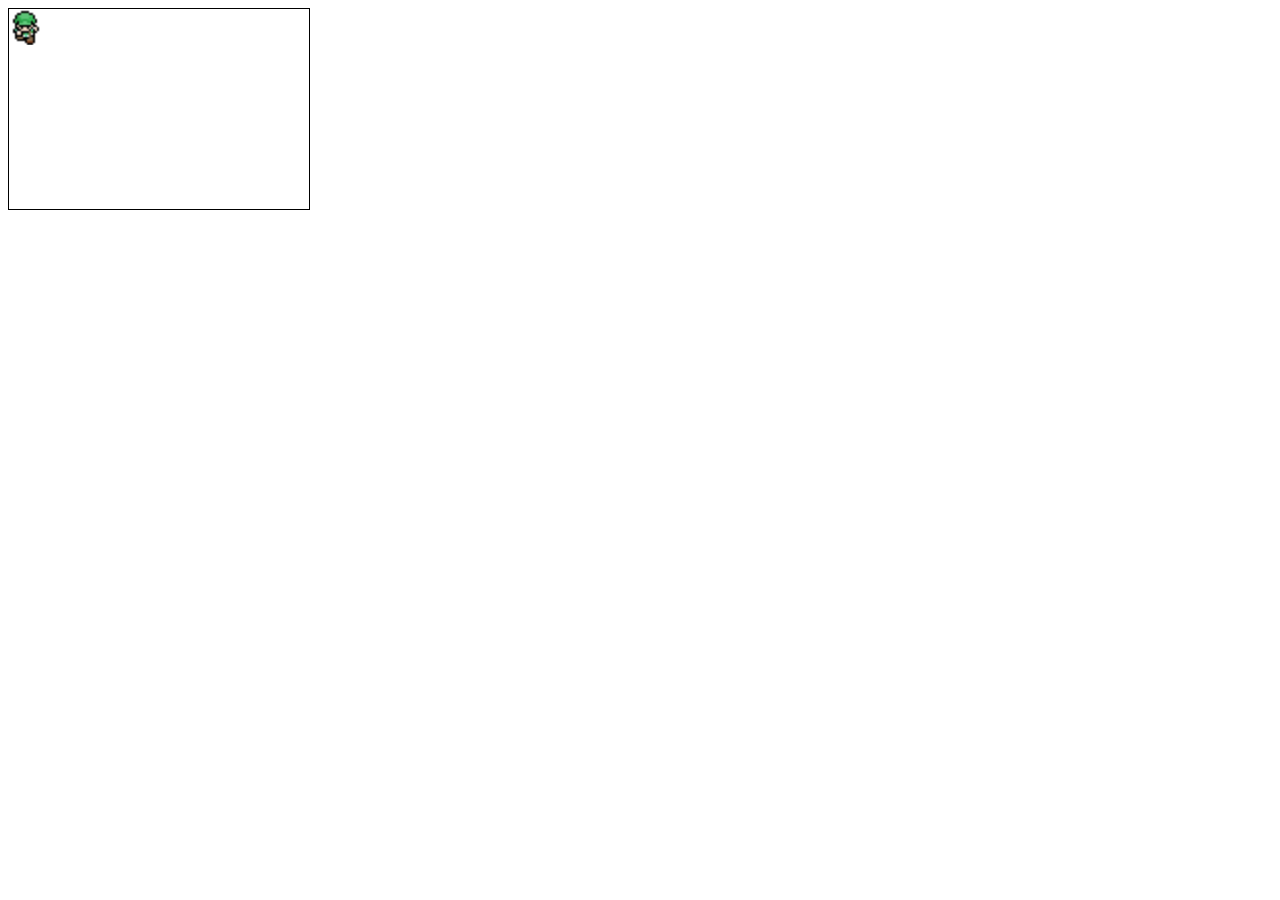
<file: animating_spritesheet/index.html>
<!DOCTYPE html>
<html lang="en">
  <head>
    <meta charset="UTF-8" />
    <meta http-equiv="X-UA-Compatible" content="IE=edge" />
    <meta name="viewport" content="width=device-width, initial-scale=1.0" />
    <link rel="stylesheet" href="./style.css" />
    <title>Animating Sprite Sheets With JavaScript</title>
  </head>
  <body>
    <canvas width="300" height="200"></canvas>
    <script src="./index.js"></script>
  </body>
</html>

<!-- https://dev.to/martyhimmel/animating-sprite-sheets-with-javascript-ag3 -->
</file>
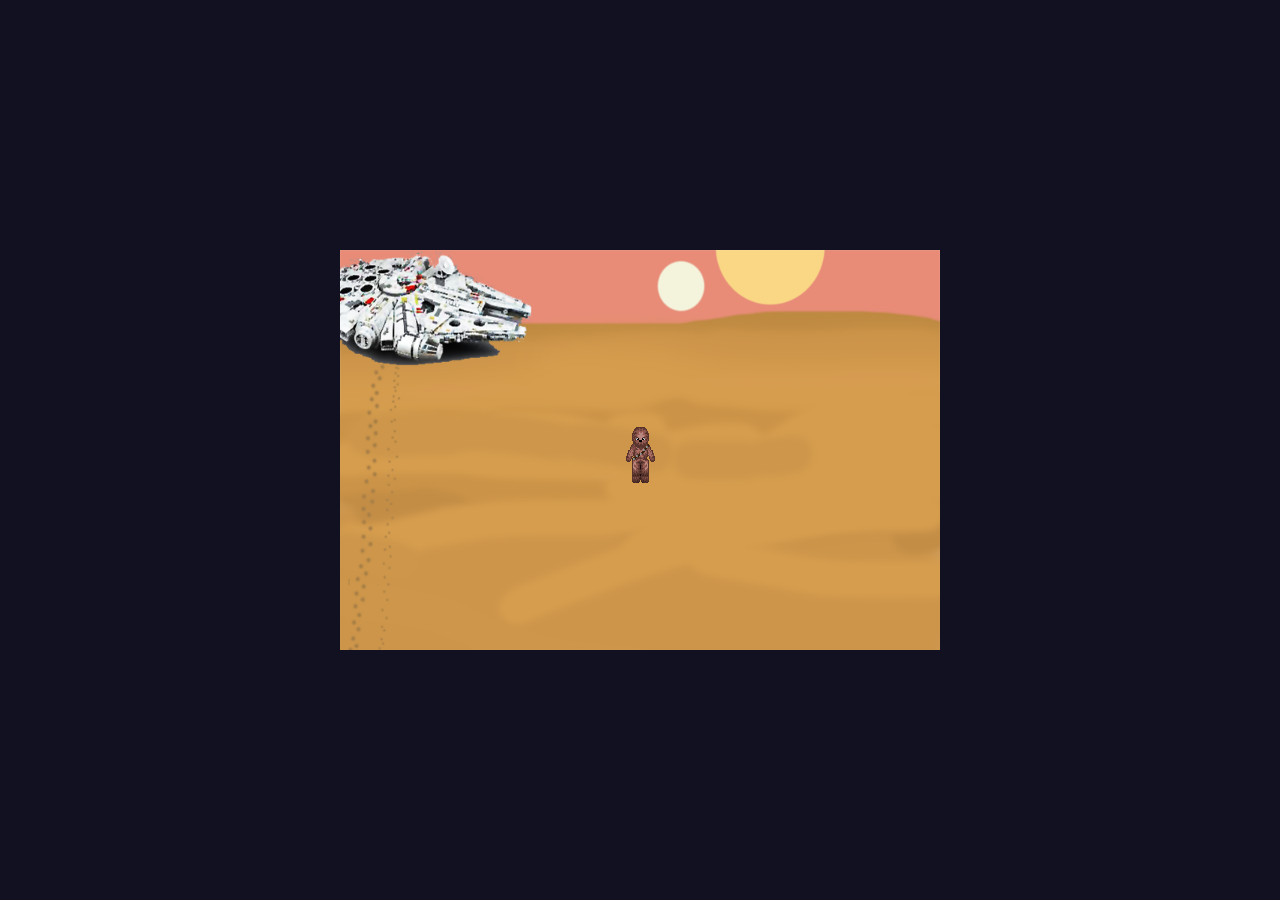
<file: gameloop-class-02/index.html>
<!DOCTYPE html>
<html lang="en">
  <head>
    <meta charset="UTF-8" />
    <meta http-equiv="X-UA-Compatible" content="IE=edge" />
    <meta name="viewport" content="width=device-width, initial-scale=1.0" />
    <link rel="stylesheet" href="./style.css" />
    <title>game-loop-class-02</title>
    <script src="./index.js" type="module" defer></script>
  </head>
  <body></body>
</html>
</file>
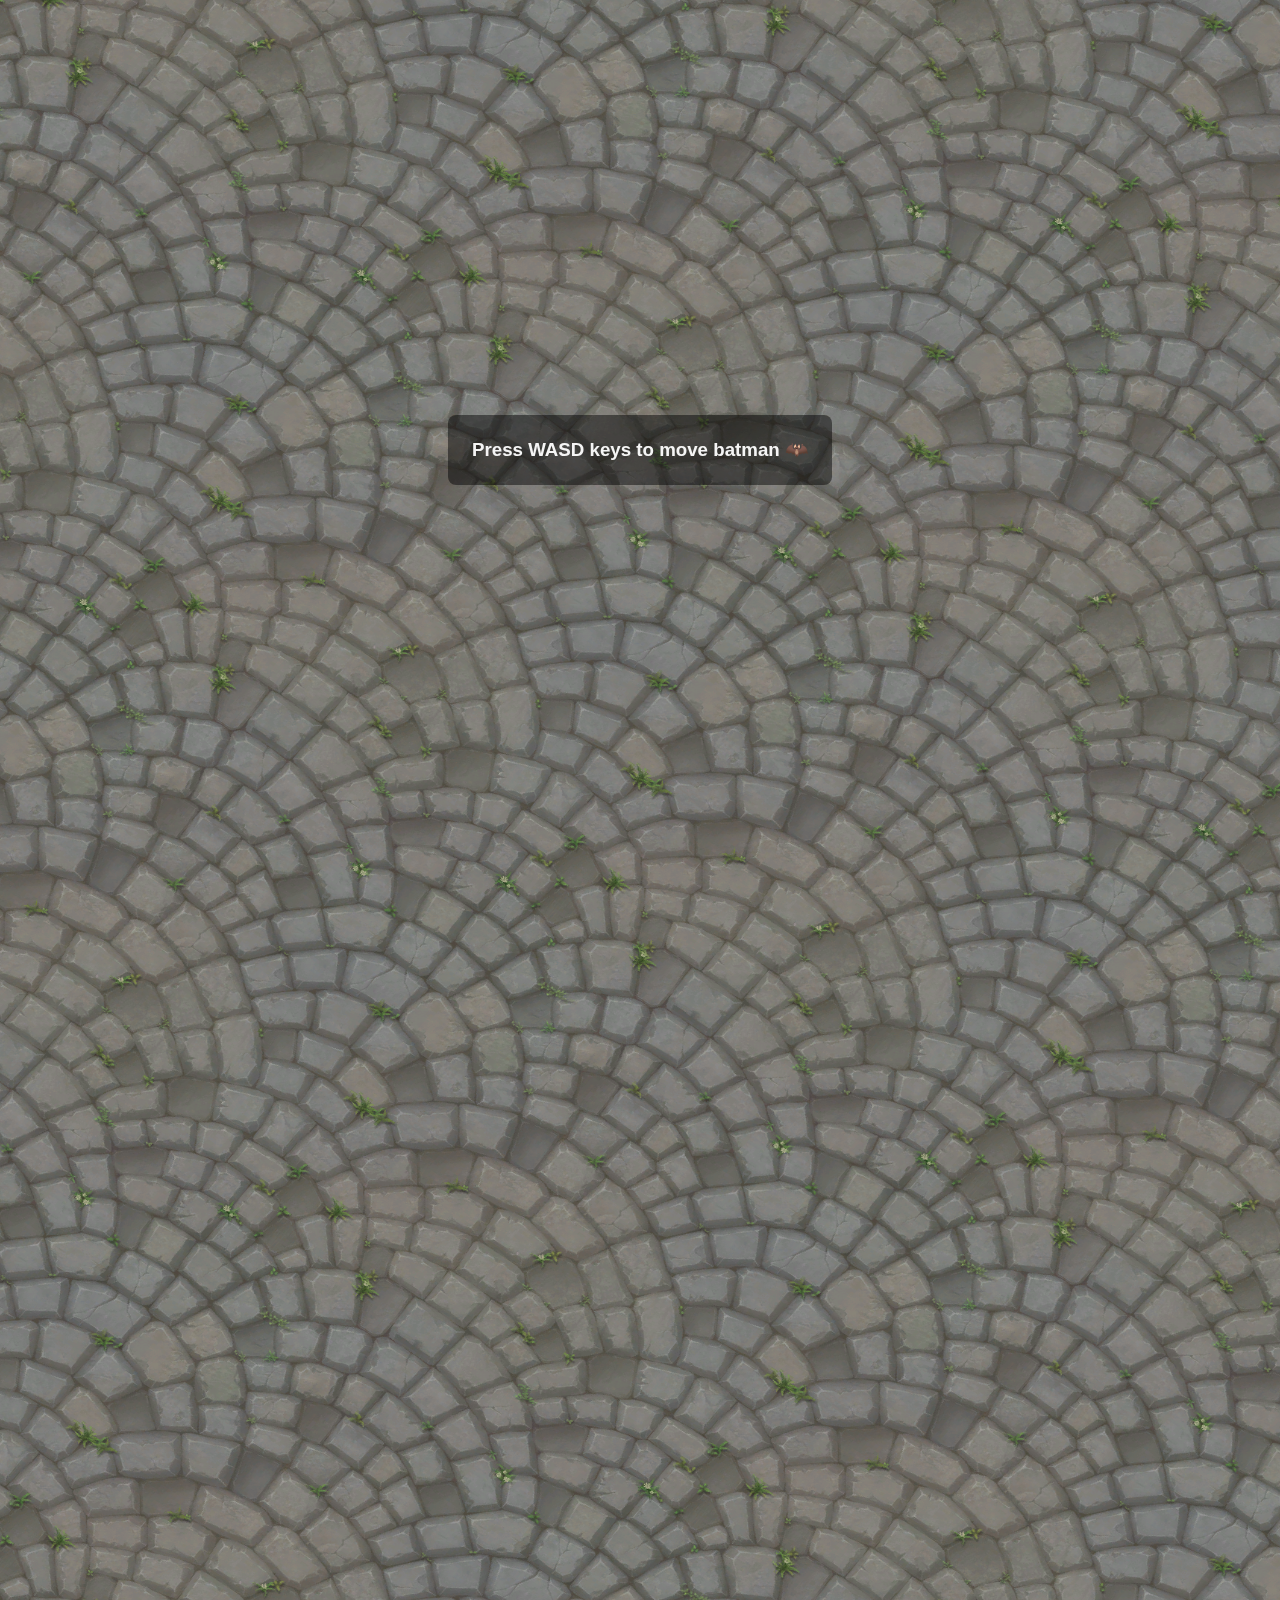
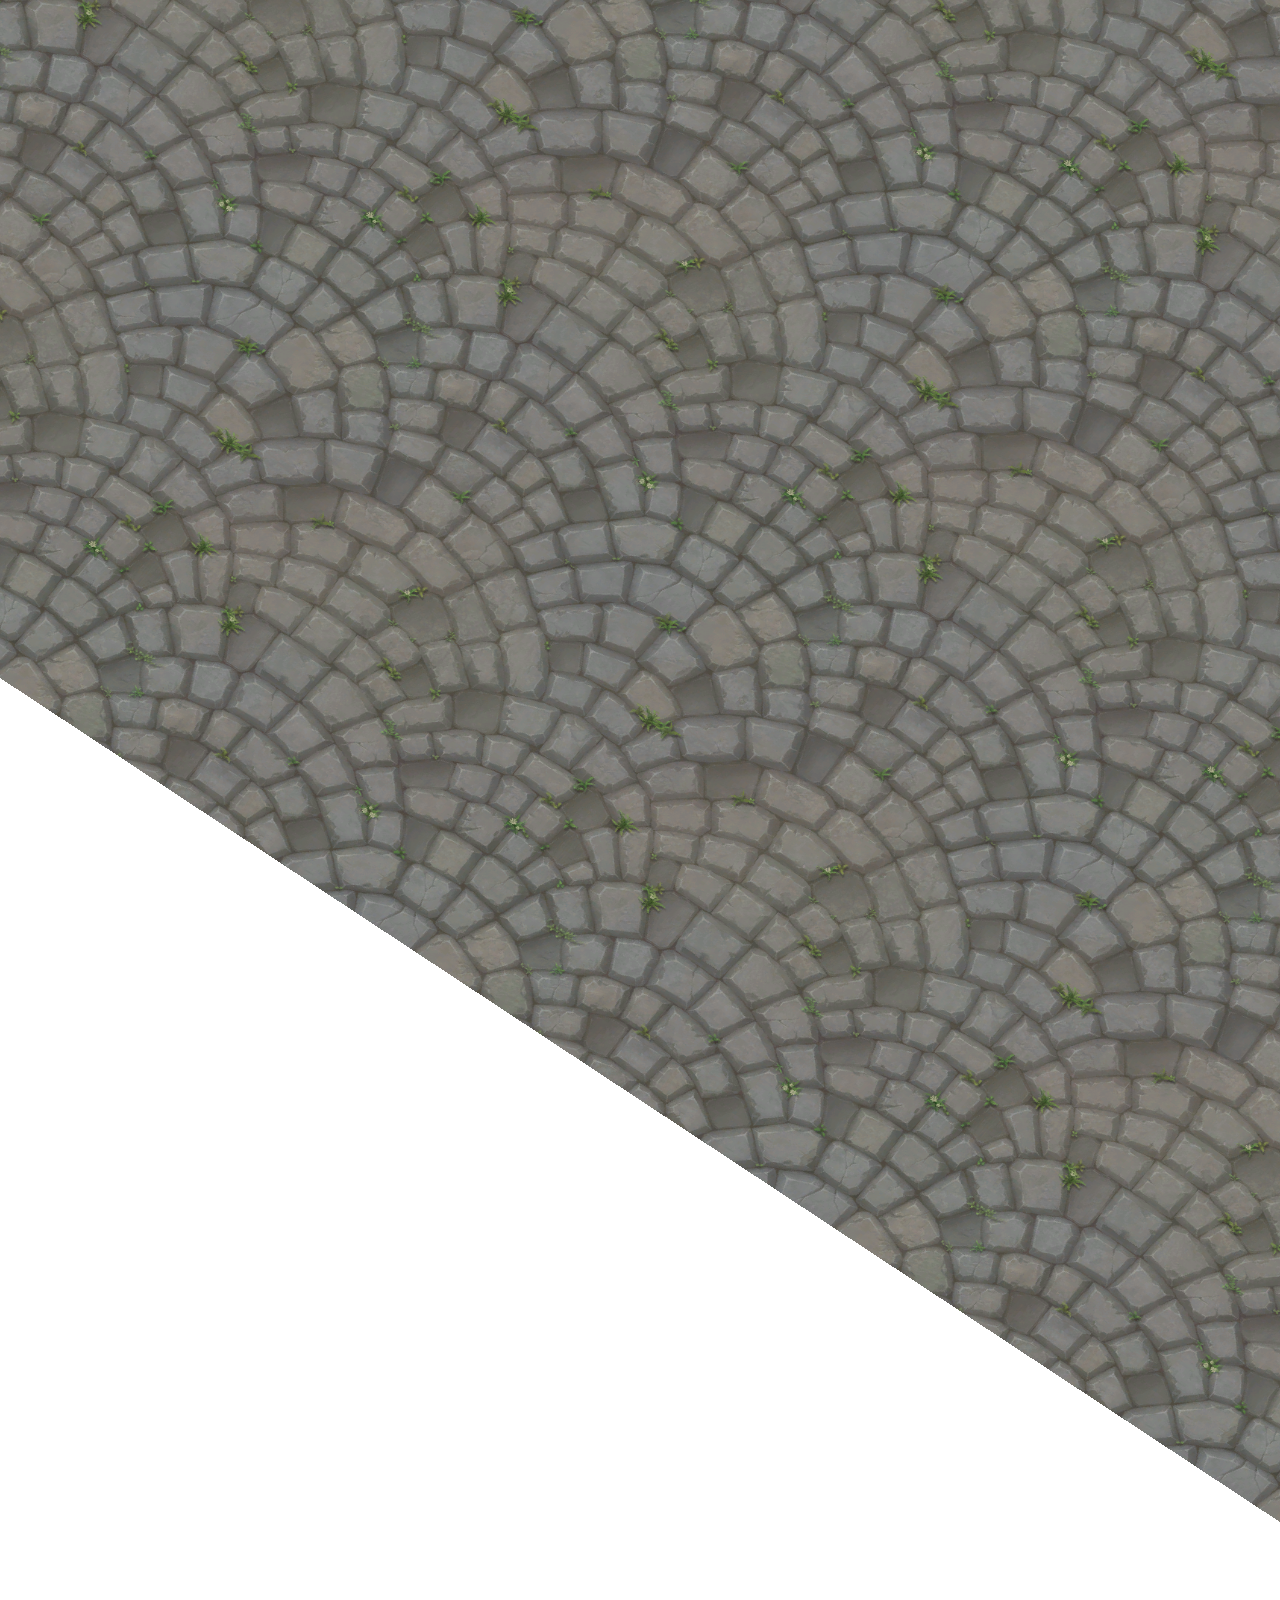
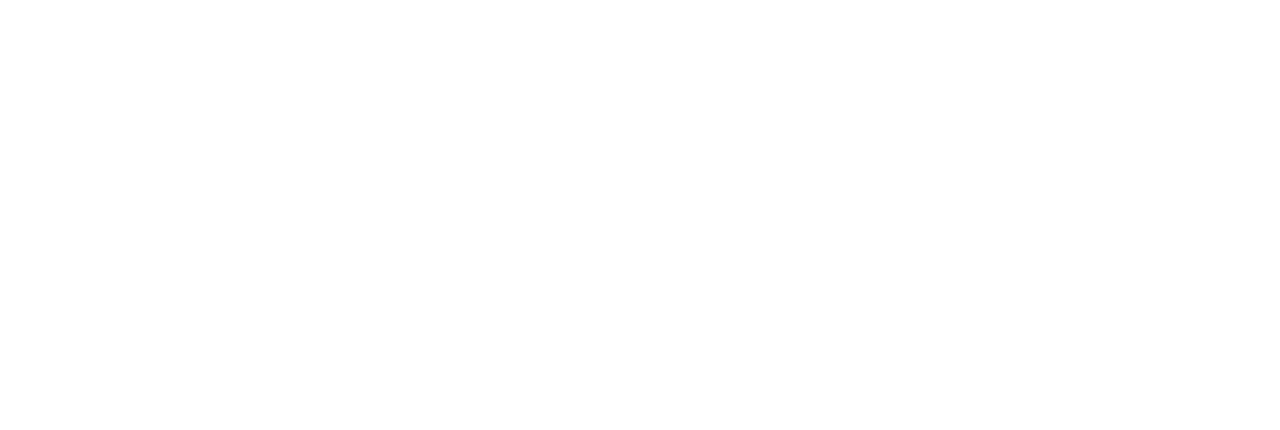
<file: gameloop-class-03/index.html>
<!DOCTYPE html>
<html lang="en">
  <head>
    <meta charset="UTF-8" />
    <meta http-equiv="X-UA-Compatible" content="IE=edge" />
    <meta name="viewport" content="width=device-width, initial-scale=1.0" />
    <title>gameloop-class-03</title>
    <link rel="stylesheet" href="style.css" />
    <script src="index.js" type="module" defer></script>
  </head>
  <body>
    <div class="floor"></div>
    <h3>Press WASD keys to move batman 🦇</h3>
    <canvas id="canvas"></canvas>
  </body>
</html>
</file>
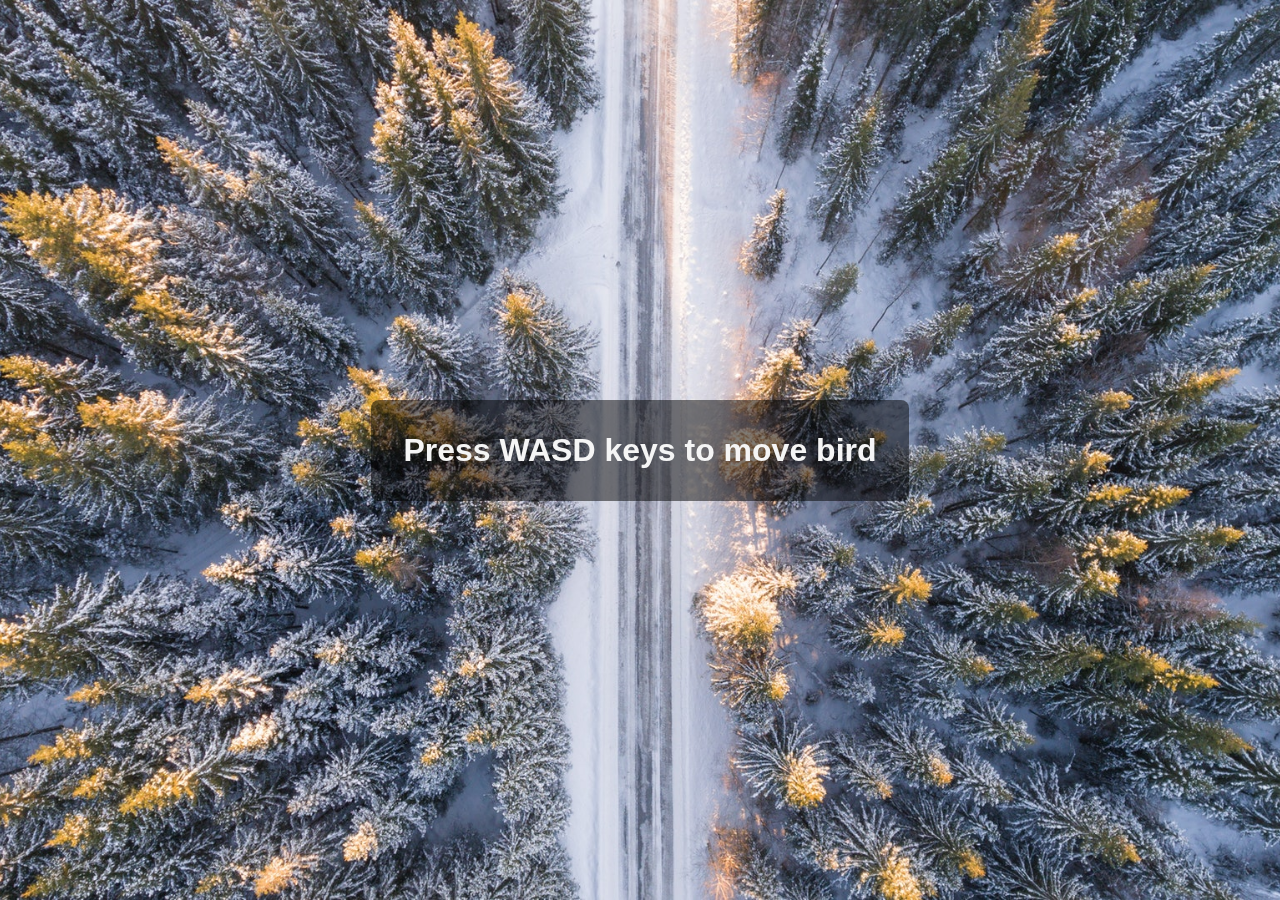
<file: gameloop-class-04/index.html>
<!DOCTYPE html>
<html lang="en">
  <head>
    <meta charset="UTF-8" />
    <meta http-equiv="X-UA-Compatible" content="IE=edge" />
    <meta name="viewport" content="width=device-width, initial-scale=1.0" />
    <title>gameloop-class-04</title>
    <link rel="stylesheet" href="style.css" />
    <script src="index.js" type="module" defer></script>
  </head>
  <body>
    <h1 id="message">Press WASD keys to move bird</h1>
    <canvas></canvas>
  </body>
</html>
</file>
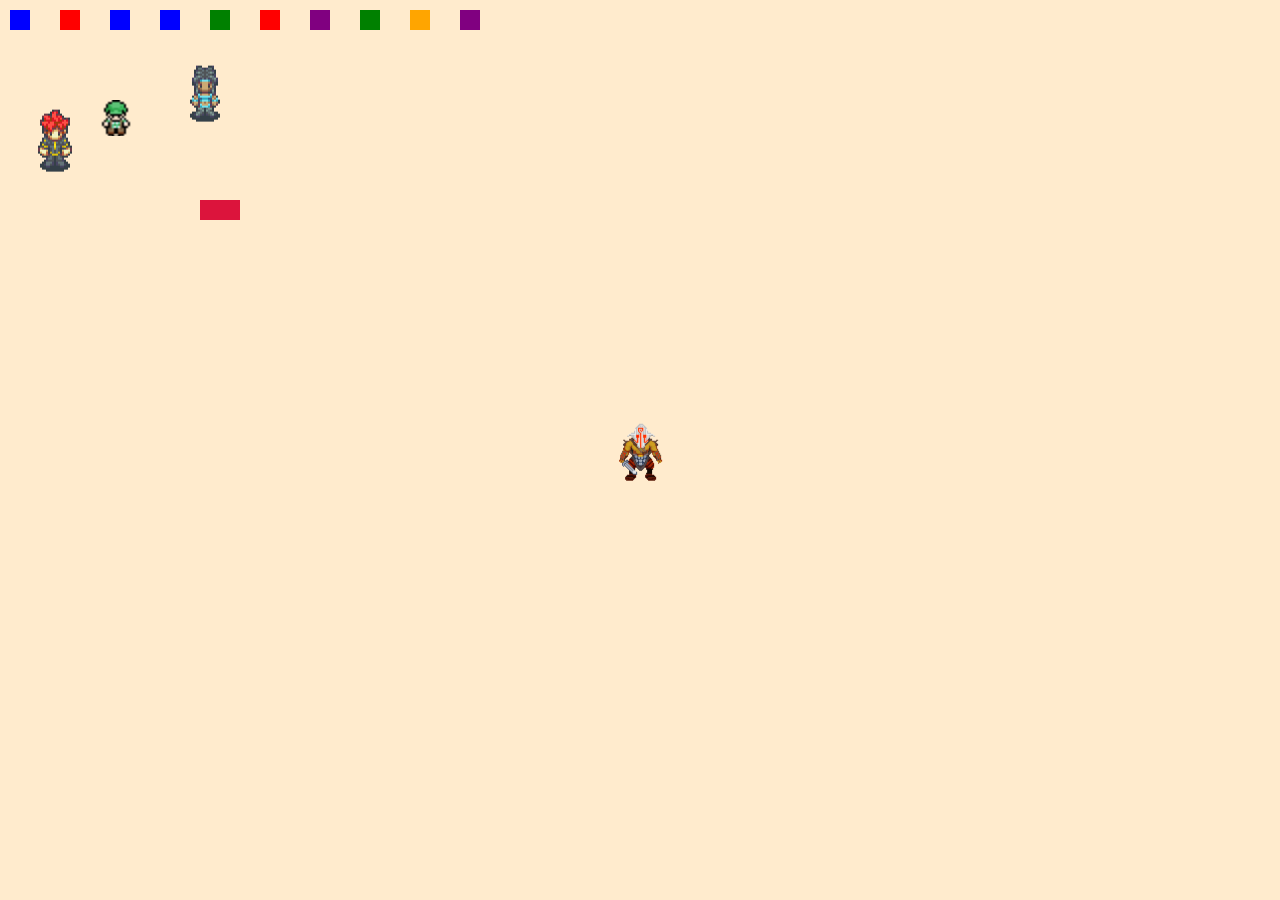
<file: gameloop_class/index.html>
<!DOCTYPE html>
<html lang="en">
  <head>
    <meta charset="UTF-8" />
    <meta http-equiv="X-UA-Compatible" content="IE=edge" />
    <meta name="viewport" content="width=device-width, initial-scale=1.0" />
    <link rel="stylesheet" href="./style.css" />
    <script src="./index.js" type="module" defer></script>
    <title>gameloop_class</title>
  </head>
  <body></body>
</html>
</file>
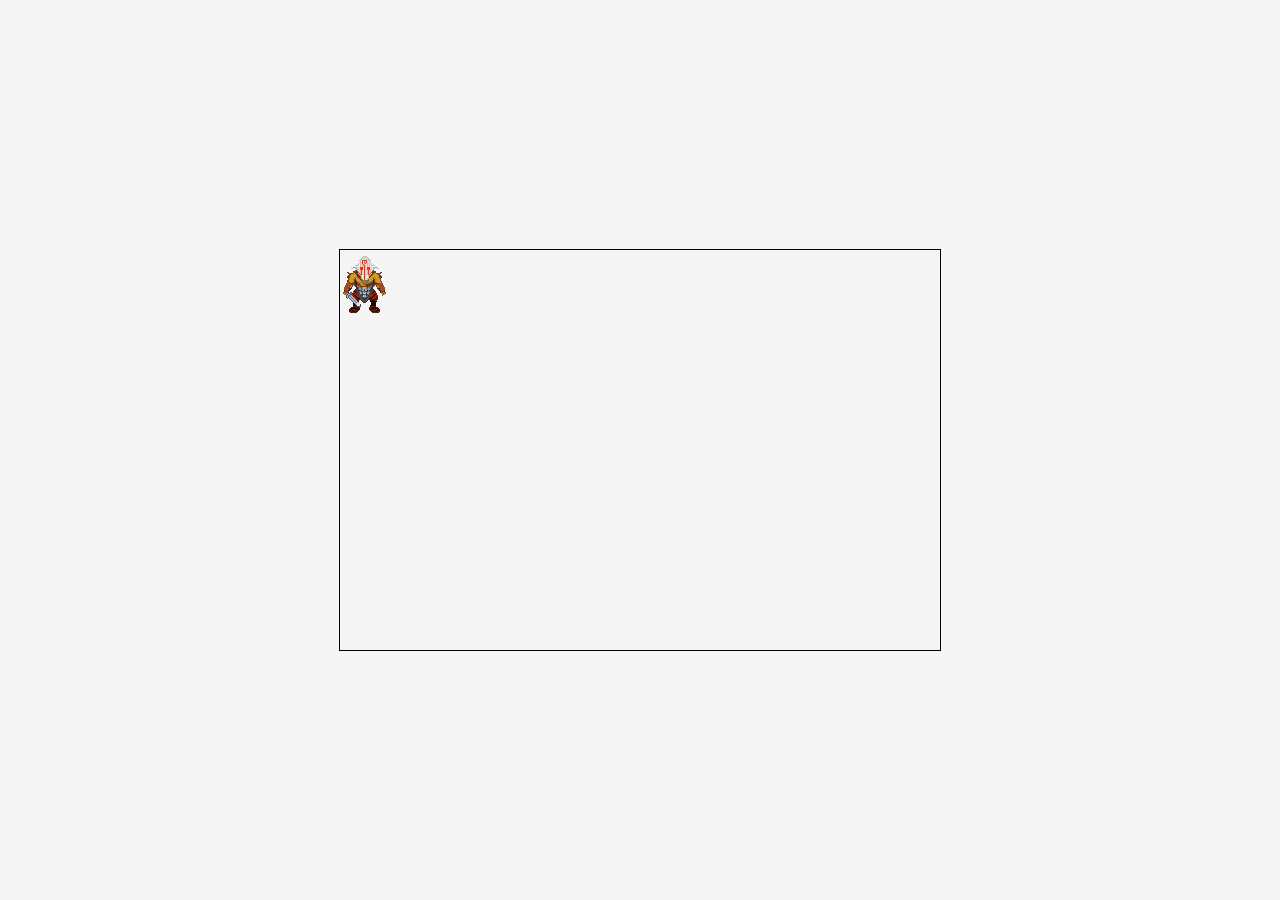
<file: juggernault_sprite/index.html>
<!DOCTYPE html>
<html lang="en">
  <head>
    <meta charset="UTF-8" />
    <meta http-equiv="X-UA-Compatible" content="IE=edge" />
    <meta name="viewport" content="width=device-width, initial-scale=1.0" />
    <title>Juggernault Sprite Sheet</title>
    <link rel="stylesheet" href="style.css" />
  </head>
  <body>
    <canvas width="600" height="400"></canvas>
    <script src="./index.js"></script>
  </body>
</html>
</file>
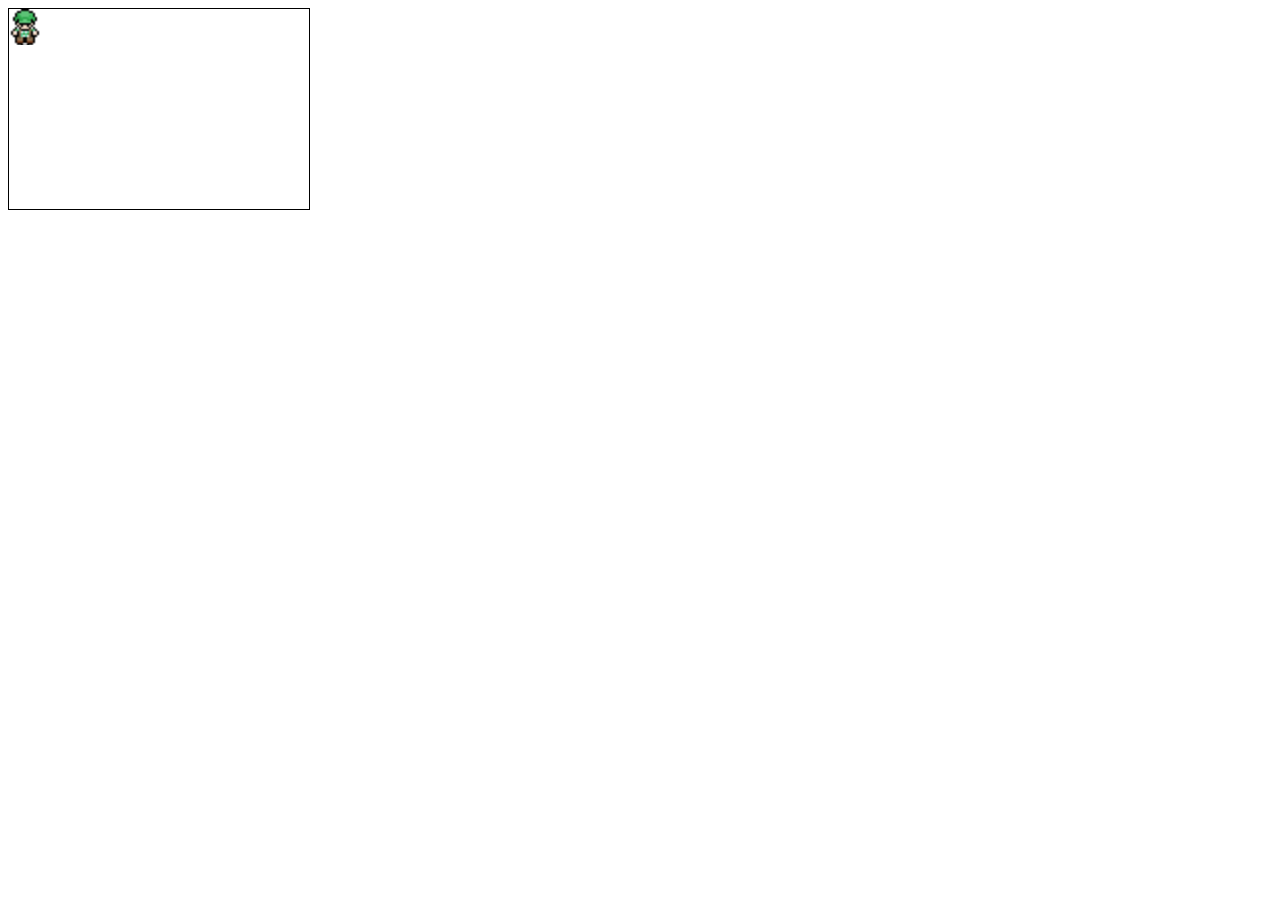
<file: moving_spritesheet/index.html>
<!DOCTYPE html>
<html lang="en">
  <head>
    <meta charset="UTF-8" />
    <meta http-equiv="X-UA-Compatible" content="IE=edge" />
    <meta name="viewport" content="width=device-width, initial-scale=1.0" />
    <link rel="stylesheet" href="./style.css" />
    <title>Moving a Sprite Sheet Character with JavaScript</title>
  </head>
  <body>
    <canvas width="300" height="200"></canvas>
    <script src="./index.js"></script>
  </body>
</html>
<!-- https://dev.to/martyhimmel/moving-a-sprite-sheet-character-with-javascript-3adg -->
</file>
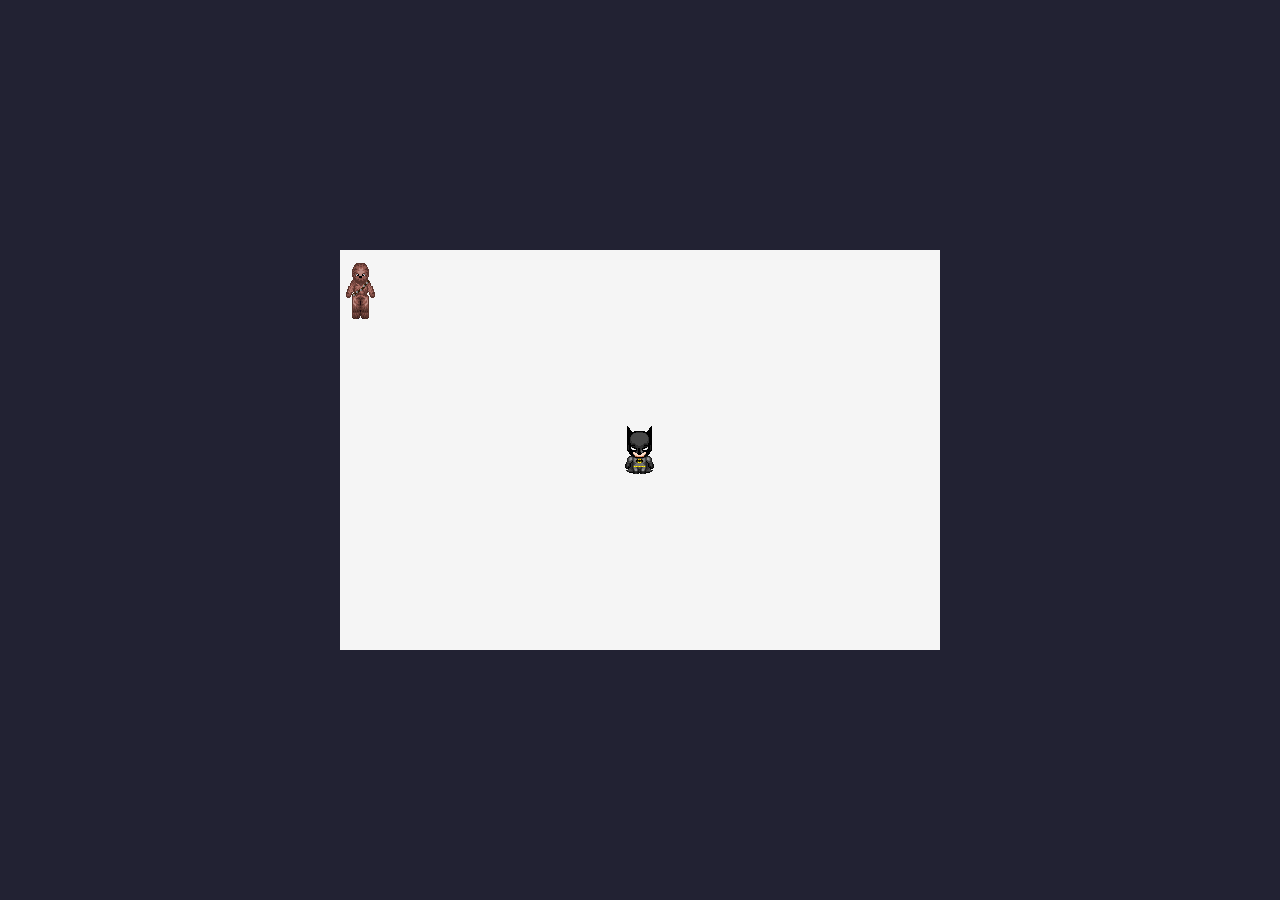
<file: spritesheet-animation-01/index.html>
<!DOCTYPE html>
<html lang="en">
  <head>
    <meta charset="UTF-8" />
    <meta http-equiv="X-UA-Compatible" content="IE=edge" />
    <meta name="viewport" content="width=device-width, initial-scale=1.0" />
    <title>spritesheet-animation-01</title>
    <link rel="stylesheet" href="style.css" />
  </head>
  <body>
    <canvas id="canvas"></canvas>
    <script src="main.js" type="module"></script>
  </body>
</html>
</file>
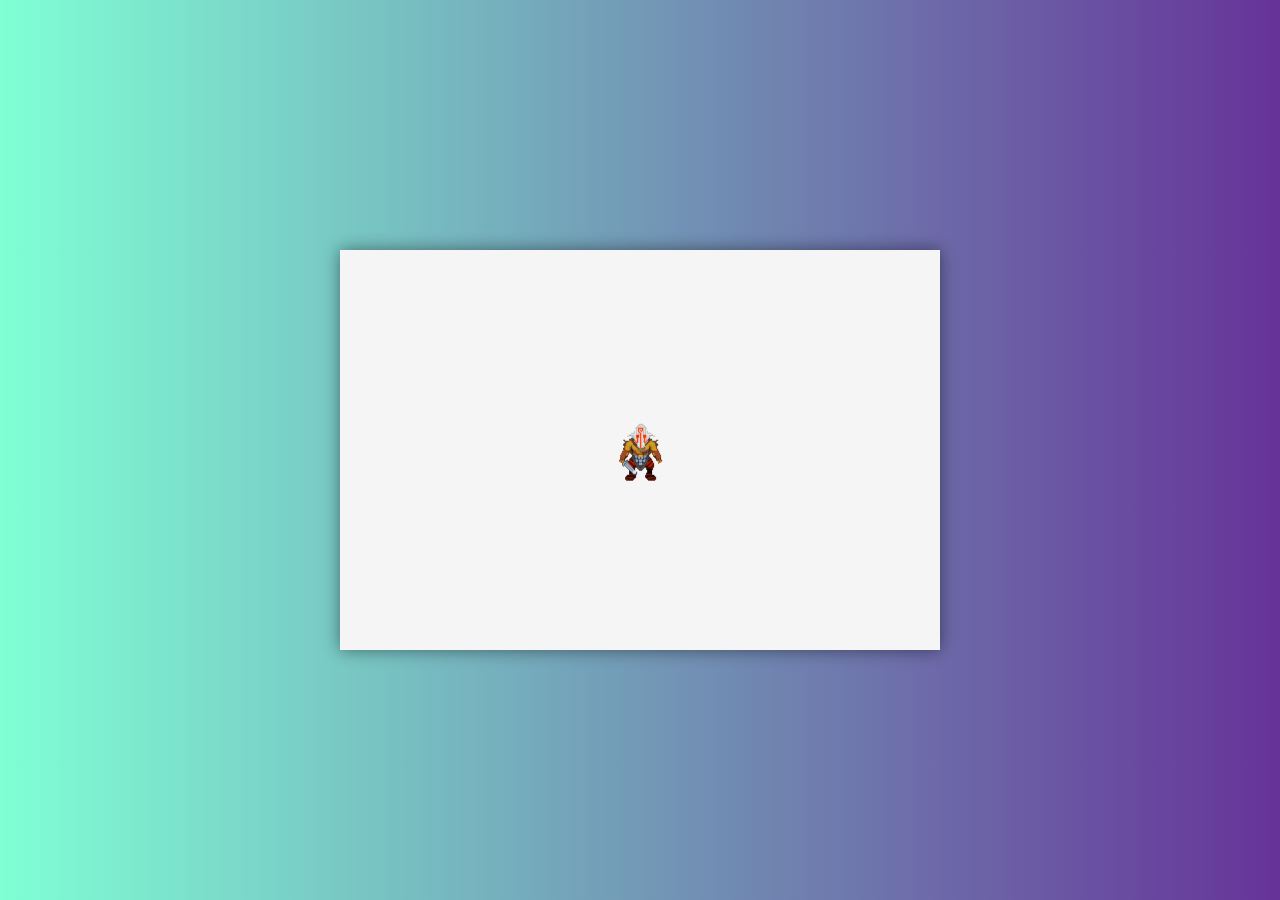
<file: spritesheet-animation-02/index.html>
<!DOCTYPE html>
<html lang="en">
  <head>
    <meta charset="UTF-8" />
    <meta http-equiv="X-UA-Compatible" content="IE=edge" />
    <meta name="viewport" content="width=device-width, initial-scale=1.0" />
    <link rel="stylesheet" href="style.css" />
    <title>spritesheet-animation-02</title>
  </head>
  <body>
    <canvas id="canvas"></canvas>
    <script src="main.js" type="module"></script>
  </body>
</html>
</file>
<file: animating_spritesheet/style.css>
canvas {
  border: 1px solid black;
}
</file>
<file: gameloop-class-02/style.css>
* {
  margin: 0;
  padding: 0;
  box-sizing: border-box;
}

body {
  width: 100%;
  height: 100vh;
  display: grid;
  place-items: center;
  background-color: #112;
  color: whitesmoke;
}
</file>
<file: gameloop-class-03/style.css>
* {
  margin: 0;
  padding: 0;
  box-sizing: border-box;
}

body {
  width: 100%;
  height: 100vh;
  display: grid;
  place-items: center;
  overflow: hidden;
  font-family: -apple-system, BlinkMacSystemFont, "Segoe UI", Roboto, Oxygen,
    Ubuntu, Cantarell, "Open Sans", "Helvetica Neue", sans-serif;
}

.floor {
  position: absolute;
  top: -200%;
  left: -200%;
  width: 500%;
  height: 500%;
  background: url("assets/bgbatman.png");
  transform: rotate3d(1, 0, 1, 50deg);
  z-index: -999;
}

canvas {
  position: absolute;
  top: 0;
  left: 0;
  width: 100%;
  height: 100%;
}

h3 {
  height: max-content;
  padding: 24px;
  color: whitesmoke;
  border-radius: 8px;
  background: #0007;
  z-index: 999;
}
</file>
<file: gameloop-class-04/style.css>
* {
  margin: 0;
  padding: 0;
  box-sizing: border-box;
  font-family: -apple-system, BlinkMacSystemFont, "Segoe UI", Roboto, Oxygen,
    Ubuntu, Cantarell, "Open Sans", "Helvetica Neue", sans-serif;
}

body {
  width: 100%;
  height: 100vh;
  display: grid;
  place-items: center;
  background-image: url("assets/background.jpg");
  background-repeat: no-repeat;
  background-position: center;
  background-size: cover;
  overflow: hidden;
}

canvas {
  position: absolute;
  top: 0;
  left: 0;
  width: 100%;
  height: 100%;
}

h1 {
  width: max-content;
  height: max-content;
  color: whitesmoke;
  background-color: rgba(0, 0, 0, 0.5);
  border-radius: 8px;
  text-align: center;
  padding: 32px;
  z-index: 999;
}

@media (max-width: 500px) {
  h1 {
    padding: 24px;
    font-size: 20px;
  }
}
</file>
<file: gameloop_class/style.css>
* {
  margin: 0;
  padding: 0;
  box-sizing: border-box;
}

body {
  color: whitesmoke;
  background-color: #112;
  display: flex;
  justify-content: center;
  align-items: center;
  width: 100%;
  min-height: 100vh;
  overflow: hidden;
}

canvas {
  background-color: blanchedalmond;
}
</file>
<file: juggernault_sprite/style.css>
* {
  margin: 0;
  padding: 0;
  box-sizing: border-box;
}

body {
  display: grid;
  place-items: center;
  height: 100vh;
  background-color: whitesmoke;
}

canvas {
  border: 1px solid black;
}
</file>
<file: moving_spritesheet/style.css>
canvas {
  border: 1px solid black;
}
</file>
<file: spritesheet-animation-01/style.css>
* {
  margin: 0;
  padding: 0;
  box-sizing: border-box;
}

body {
  width: 100%;
  height: 100vh;
  display: grid;
  place-items: center;
  background-color: #223;
  overflow: hidden;
}
</file>
<file: spritesheet-animation-02/style.css>
* {
  margin: 0;
  padding: 0;
  box-sizing: border-box;
}

body {
  width: 100%;
  height: 100vh;
  display: flex;
  justify-content: center;
  align-items: center;
  background: linear-gradient(to right, aquamarine, rebeccapurple);
}
</file>
